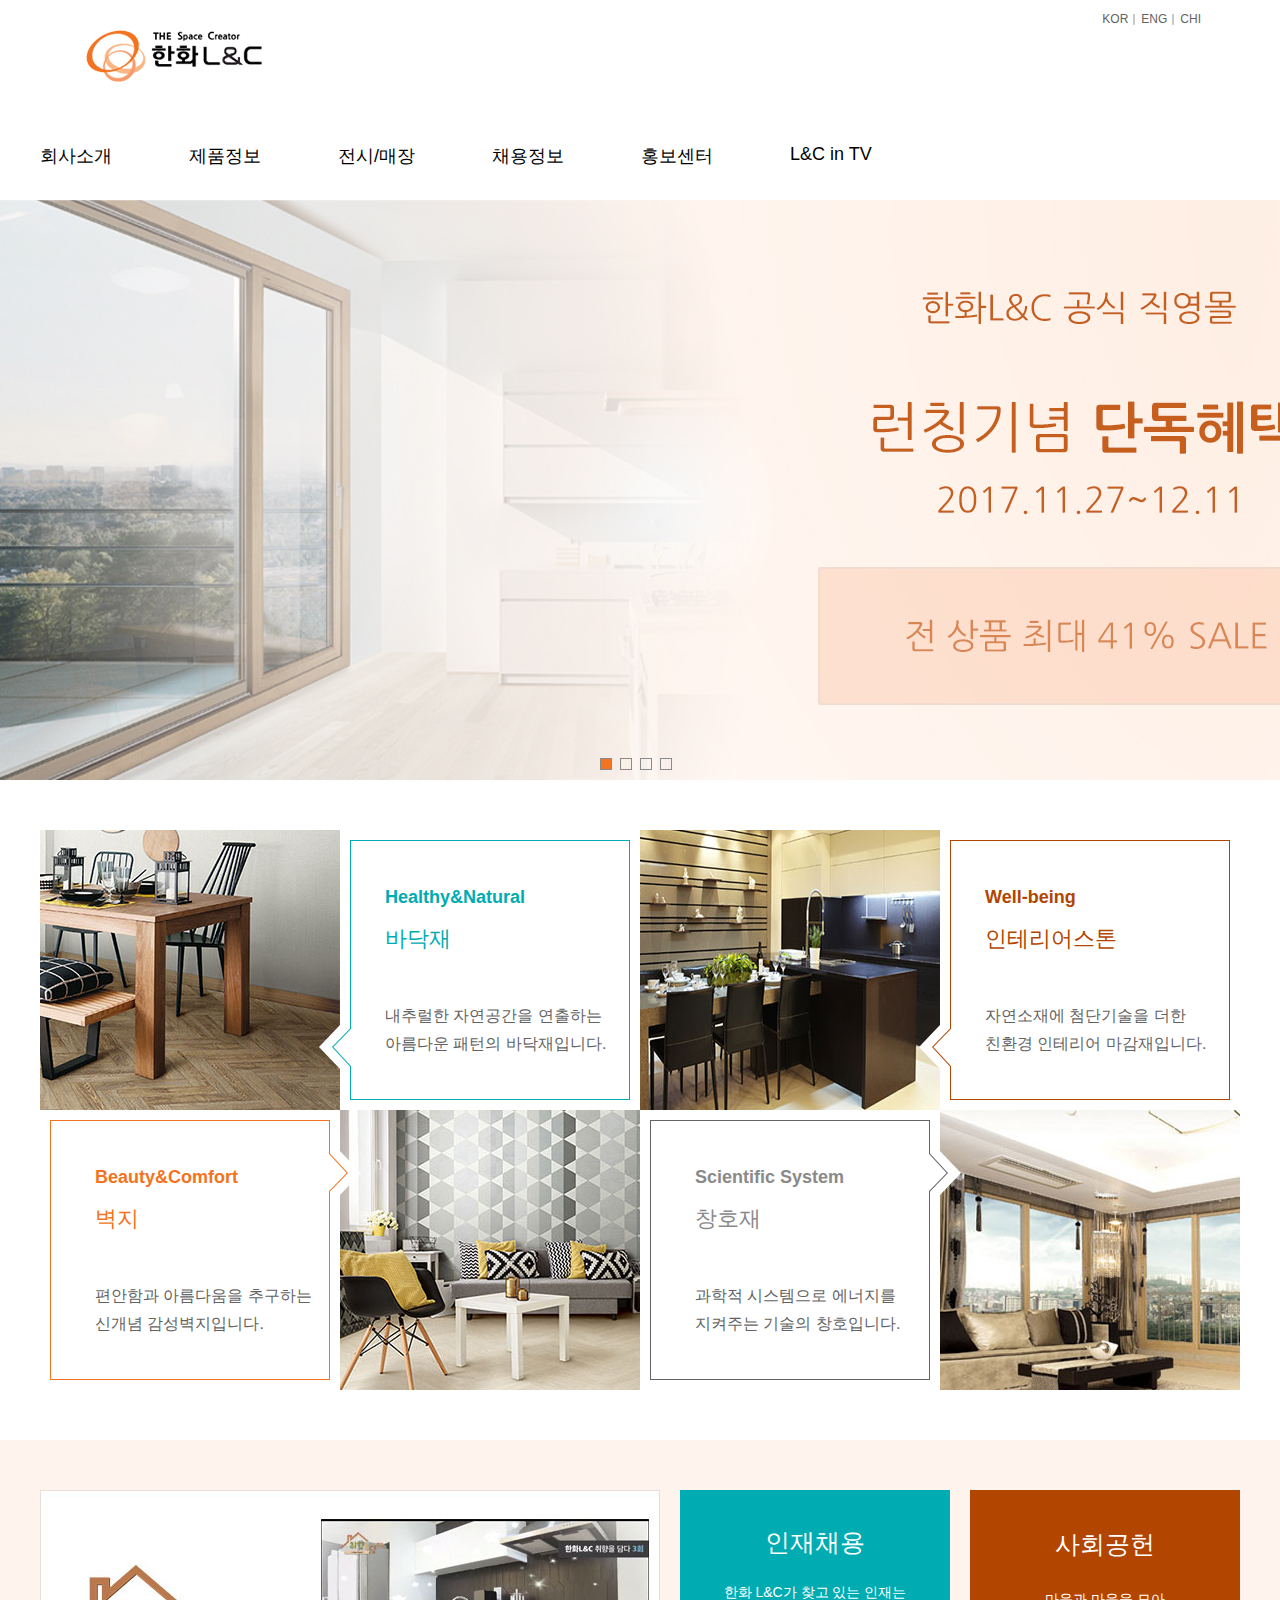
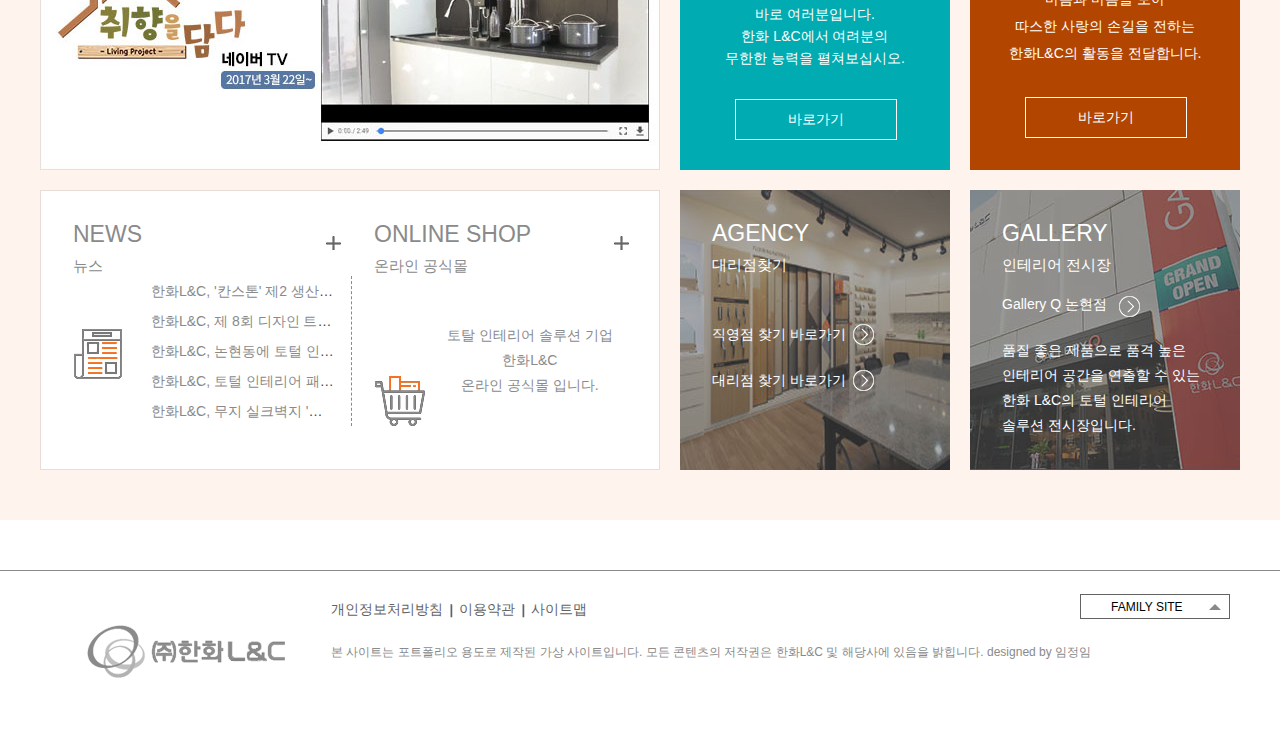
<file: index.html>
<!DOCTYPE html>
<html lang="en">

<head>
    <meta charset="UTF-8">
    <meta name="viewport" content="width=device-width">
    <title>한화L&amp;C</title>
    <script src="js/jquery-1.12.1.min.js"></script>
    <script src="js/html5shiv.min.js"></script>
    <script src="js/selectivizr-min.js"></script>
    <link rel="stylesheet" href="css/main.css">
    <link rel="stylesheet" href="css/common.css">
    <link rel="stylesheet" href="css/mobile.css">
</head>

<body>
    <!--skipnavigation-->
    <ul class="skip">
        <li><a href="#container">본문바로가기</a></li>
        <li><a href="#gnb">메뉴바로가기</a></li>
    </ul>

    <!--header-->
    <header class="center clearfix">
        <h1 class="logo"><a href="index.html"><img src="images/main/logo.png" alt="mainlogo"></a></h1>

        <!--topmenu-->
        <ul class="topmenu">
            <li><a href="#" class="kor">KOR</a></li>
            <li><a href="#">ENG</a></li>
            <li><a href="#">CHI</a></li>
        </ul>

        <!--mainmenu-->
        <nav>
            <h2 class="blind">메인메뉴</h2>
            <ul id="gnb">
                <li>
                    <a href="#">회사소개</a>
                    <ul class="sub">
                        <li>
                            <a href="sub/introduce.html">한화L&amp;C소개</a>
                        </li>
                        <li><a href="#">네트워크</a></li>
                        <li><a href="#">연혁</a></li>
                        <li><a href="#">윤리경영</a></li>
                        <li><a href="#">환경/안전경영</a></li>
                        <li><a href="#">동반성장</a></li>
                    </ul>
                </li>
                <li>
                    <a href="#">제품정보</a>
                    <ul class="sub">
                        <li><a href="#">바닥재</a></li>
                        <li><a href="#">벽지</a></li>
                        <li><a href="#">창호재</a></li>
                        <li><a href="#">데코마감재/필름</a></li>
                        <li><a href="#">인테리어스톤</a></li>
                        <li><a href="#">가구</a></li>
                    </ul>
                </li>
                <li>
                    <a href="#">전시/매장</a>
                    <ul class="sub">
                        <li><a href="#">인테리어 전시장</a></li>
                        <li><a href="#">직영점찾기</a></li>
                        <li><a href="#">대리점찾기</a></li>
                        <li><a href="#">온라인 공식몰</a></li>
                        <li><a href="#">고객의소리</a></li>
                        <li><a href="#">FAQ</a></li>
                    </ul>
                </li>
                <li>
                    <a href="#">채용정보</a>
                    <ul class="sub">
                        <li><a href="#">인사제도</a></li>
                        <li><a href="#">JOB in L&amp;C</a></li>
                        <li><a href="#">인재채용</a></li>
                    </ul>
                </li>
                <li>
                    <a href="#">홍보센터</a>
                    <ul class="sub">
                        <li><a href="#">한화L&amp;C뉴스</a></li>
                        <li><a href="#">인쇄광고</a></li>
                        <li><a href="#">사회공헌</a></li>
                        <li><a href="#">제품협찬</a></li>
                        <li><a href="#">소비자패널</a></li>
                    </ul>
                </li>
                <li class="g6">
                    <a href="#">L&amp;C in TV</a>
                    <ul class="sub s6">
                        <li><a href="#">취향을 담다</a></li>
                        <li><a href="#">내집이 나타났다</a></li>
                        <li><a href="#">LET美HOME</a></li>
                    </ul>
                </li>
            </ul>
            <div class="subBg"></div>
        </nav>
        <ul id="mGnb">
                <li class="color">
                    <a href="#">회사소개</a>
                    <ul class="sub">
                        <li>
                            <a href="sub/introduce.html">한화L&amp;C소개</a>
                        </li>
                        <li><a href="#">네트워크</a></li>
                        <li><a href="#">연혁</a></li>
                        <li><a href="#">윤리경영</a></li>
                        <li><a href="#">환경/안전경영</a></li>
                        <li><a href="#">동반성장</a></li>
                    </ul>
                </li>
                <li>
                    <a href="#">제품정보</a>
                    <ul class="sub">
                        <li><a href="#">바닥재</a></li>
                        <li><a href="#">벽지</a></li>
                        <li><a href="#">창호재</a></li>
                        <li><a href="#">데코마감재/필름</a></li>
                        <li><a href="#">인테리어스톤</a></li>
                        <li><a href="#">가구</a></li>
                    </ul>
                </li>
                <li class="color">
                    <a href="#">전시/매장</a>
                    <ul class="sub">
                        <li><a href="#">인테리어 전시장</a></li>
                        <li><a href="#">직영점찾기</a></li>
                        <li><a href="#">대리점찾기</a></li>
                        <li><a href="#">온라인 공식몰</a></li>
                        <li><a href="#">고객의소리</a></li>
                        <li><a href="#">FAQ</a></li>
                    </ul>
                </li>
                <li>
                    <a href="#">채용정보</a>
                    <ul class="sub">
                        <li><a href="#">인사제도</a></li>
                        <li><a href="#">JOB in L&amp;C</a></li>
                        <li><a href="#">인재채용</a></li>
                    </ul>
                </li>
                <li class="color">
                    <a href="#">홍보센터</a>
                    <ul class="sub">
                        <li><a href="#">한화L&amp;C뉴스</a></li>
                        <li><a href="#">인쇄광고</a></li>
                        <li><a href="#">사회공헌</a></li>
                        <li><a href="#">제품협찬</a></li>
                        <li><a href="#">소비자패널</a></li>
                    </ul>
                </li>
                <li class="g6">
                    <a href="#">L&amp;C in TV</a>
                    <ul class="sub s6">
                        <li><a href="#">취향을 담다</a></li>
                        <li><a href="#">내집이 나타났다</a></li>
                        <li><a href="#">LET美HOME</a></li>
                    </ul>
                </li>
            </ul>
        <p class="mIcon"><a href="#"><img src="images/mobile/iconmonstr-menu-1-32.png" alt="hamburger"></a></p>
    </header>

    <!--visual-->
    <div id="visual">

        <!--banner button-->
        <input type="radio" id="ban1" name="banner" checked>
        <input type="radio" id="ban2" name="banner">
        <input type="radio" id="ban3" name="banner">
        <input type="radio" id="ban4" name="banner">

        <label for="ban1" class="btn rBtn1">1</label>
        <label for="ban2" class="btn rBtn2">2</label>
        <label for="ban3" class="btn rBtn3">3</label>
        <label for="ban4" class="btn rBtn4">4</label>

        <!--banner image-->
        <div class="ban banner1">
            <div>
                <p class="blind">온라인몰 할인</p>
            </div>
        </div>
        <div class="ban banner2">
            <div>
                <p>한화 L&amp;C가 만들어가는 <span>&#91;행복한공간&#93;</span> 입니다.</p>
            </div>
        </div>

        <div class="ban banner3">
            <div>
                <p>자연을 닮은 <span>&#91;친환경공간&#93;</span> 입니다.</p>
            </div>
        </div>
        <div class="ban banner4">
            <div>
                <p>삶의 여유를 느낄 수 있는 <span>&#91;하나된공간&#93;</span> 입니다.</p>
            </div>
        </div>
    </div>

    <!--container-->
    <article id="container" class="clearfix">
        <h2 class="blind">메인메뉴</h2>

        <!--container top-->
        <div class="conTop">
            <div class="center clearfix">
                <section class="topBox1 topBox">
                    <a href="#" class="clearfix">
                        <div class="linetop">
                            <h3>Healthy&amp;Natural</h3>
                            <span>바닥재</span>
                            <p>내추럴한 자연공간을 연출하는<br>아름다운 패턴의 바닥재입니다.</p>
                        </div>
                        <div class="img"><img src="images/main/con_01on.jpg" alt="바닥재"></div>
                        <span class="mobile">바닥재</span>
                    </a>
                </section>
                <section class="topBox2 topBox">
                    <a href="#" class="clearfix">
                        <div class="linetop">
                            <h3>Well&#45;being</h3>
                            <span>인테리어스톤</span>
                            <p>자연소재에 첨단기술을 더한<br>친환경 인테리어 마감재입니다.</p>
                        </div>
                        <div class="img"><img src="images/main/con_02on.jpg" alt="인테리어스톤"></div>
                        <span class="mobile">인테리어스톤</span>
                    </a>
                </section>
                <section class="topBox3 topBox">
                    <a href="#" class="clearfix">
                        <div class="linebot">
                            <h3>Beauty&amp;Comfort</h3>
                            <span>벽지</span>
                            <p>편안함과 아름다움을 추구하는<br>신개념 감성벽지입니다.</p>
                        </div>
                        <div class="img"><img src="images/main/con_03on.jpg" alt="벽지"></div>
                        <span class="mobile">벽지</span>
                    </a>
                </section>
                <section class="topBox4 topBox">
                    <a href="#" class="clearfix">
                        <div class="linebot">
                            <h3>Scientific System</h3>
                            <span>창호재</span>
                            <p>과학적 시스템으로 에너지를<br>지켜주는 기술의 창호입니다.</p>
                        </div>
                        <div class="img"><img src="images/main/con_04on.jpg" alt="창호재"></div>
                        <span class="mobile">창호재</span>
                    </a>
                </section>
            </div>
        </div>

        <!--contatiner bottom-->
        <div class="conBot">
            <div class="center clearfix">
                <section class="botBox1">
                    <h3 class="blind">동영상보기</h3>
                    <a href="#"><img src="images/main/con_05.jpg" alt="동영상사진"></a>
                </section>
                <section class="botBox2">
                    <h3>인재채용</h3>
                    <p>한화 L&amp;C가 찾고 있는 인재는<br>바로 여러분입니다.<br>한화 L&amp;C에서 여려분의<br>무한한 능력을 펼쳐보십시오.</p>
                    <a href="#">바로가기</a>
                </section>
                <section class="botBox3">
                    <h3>사회공헌</h3>
                    <p>마음과 마음을 모아<br>따스한 사랑의 손길을 전하는<br>한화L&amp;C의 활동을 전달합니다.</p>
                    <a href="#">바로가기</a>
                </section>
                <section class="botBox4 clearfix">
                    <div class="news">
                        <h3>NEWS</h3>
                        <span>뉴스</span>
                        <div></div>
                        <ul>
                            <li><a href="#">한화L&amp;C&#44; &#39;칸스톤&#39; 제2 생산라인 이달부터 생산 돌입</a></li>
                            <li><a href="#">한화L&amp;C&#44; 제 8회 디자인 트렌드세미나 &#39;인트렌드&#40;intrend&#41;&#39; 개최</a></li>
                            <li><a href="#">한화L&amp;C&#44; 논현동에 토털 인테리어 전시장 오픈</a></li>
                            <li><a href="#">한화L&amp;C&#44; 토털 인테리어 패키지 TV홈쇼핑 판매</a></li>
                            <li><a href="#">한화L&amp;C&#44; 무지 실크벽지 &#39;큐브&#40;Q&#39;ube&#41;&#39; 출시로 Q벽지 라인업 확대</a></li>
                        </ul>
                        <a href="#">
                            <p class="more">more</p>
                        </a>
                    </div>
                    <div class="onshop">
                        <h3>ONLINE SHOP</h3>
                        <span>온라인 공식몰</span>
                        <div></div>
                        <a href="#">
                            <p class="text">토탈 인테리어 솔루션 기업<br>한화L&amp;C<br>온라인 공식몰 입니다.</p>
                        </a>
                        <a href="#">
                            <p class="more">more</p>
                        </a>
                    </div>
                </section>
                <section class="botBox5">
                    <h3>AGENCY</h3>
                    <span>대리점찾기</span>
                    <ul>
                        <li><a href="#">직영점 찾기 바로가기</a></li>
                        <li><a href="#">대리점 찾기 바로가기</a></li>
                    </ul>
                    <a href="#" class="mMore">바로가기</a>
                </section>
                <section class="botBox6">
                    <h3>GALLERY</h3>
                    <span>인테리어 전시장</span>
                    <a href="#">
                        <p class="gallery1">Gallery Q 논현점</p>
                    </a>
                    <a href="#">
                        <p class="gallery2">품질 좋은 제품으로 품격 높은<br>인테리어 공간을 연출할 수 있는<br>한화 L&amp;C의 토털 인테리어<br>솔루션 전시장입니다.</p>
                        <p class="mMore">바로가기</p>
                    </a>
                </section>
            </div>
        </div>
    </article>

    <!--footer-->
    <footer>
        <div class="center clearfix">
            <h2 class="footLogo"><a href="#"><img src="images/main/foot_logo.png" alt="footlogo"></a></h2>

            <!--footmenu-->
            <div class="clearfix">
                <ul class="footmenu">
                    <li class="privacy"><a href="#">개인정보처리방침</a></li>
                    <li><a href="#">이용약관</a></li>
                    <li><a href="#">사이트맵</a></li>
                </ul>
                <small>본 사이트는 포트폴리오 용도로 제작된 가상 사이트입니다. 모든 콘텐츠의 저작권은 한화L&amp;C 및 해당사에 있음을 밝힙니다. designed by 임정임 </small>
            </div>

            <!--family site-->
            <form name="select">
                <h3 class="blind">FAMILY SITE</h3>
                <label for="site"></label>
                <select id="site">
            <option value="FAMILY SITE">FAMILY SITE</option>
            <option value="선">&#45;&#45;&#45;&#45;&#45;&#45;&#45;</option>
            <option value="한화">&#40;주&#41;한화</option>
            <option value="한화테크윈">한화테크윈</option>
            <option value="한화건설">한화건설</option>
            <option value="한화케미칼">한화케미칼</option>
            <option value="한화에너지">한화에너지</option>
            <option value="한화생명">한화생명</option>
            <option value="한화갤러리아">한화갤러리아</option>
            <option value="한화63시티">한화63시티</option>
            <option value="한화역사">한화역사</option>
            <option value="한화이글스">한화이글스</option>
            </select>
            </form>
        </div>
    </footer>
</body>

</html>
</file>
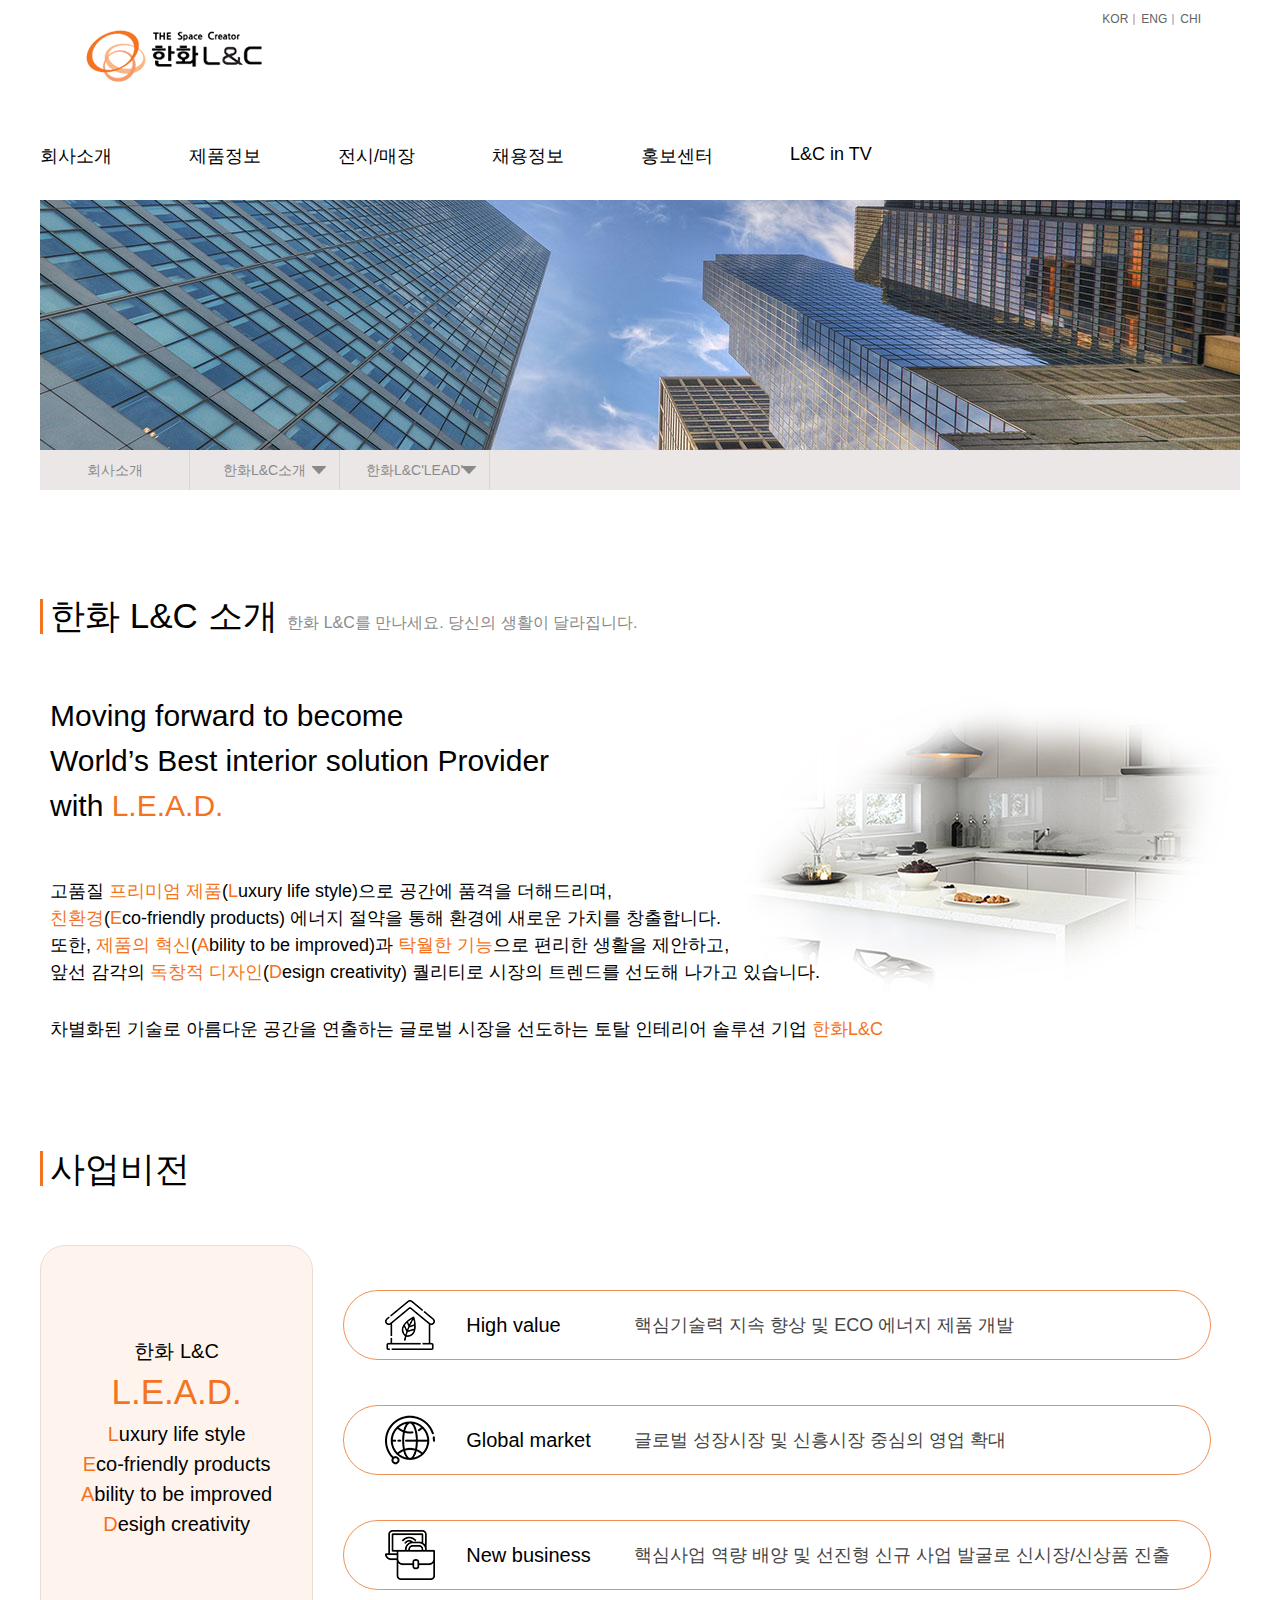
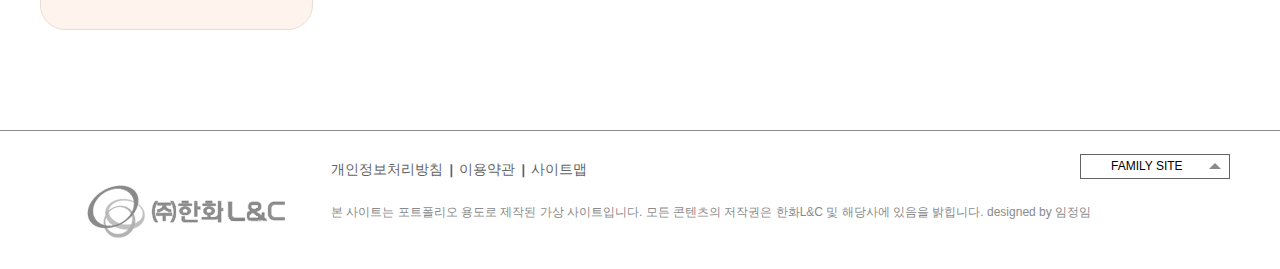
<file: sub/introduce.html>
<!DOCTYPE html>
<html lang="en">

<head>
    <meta charset="UTF-8">
    <meta name="viewport" content="width=device-width">
    <title>회사소개:한화L&amp;c</title>
    <script src="../js/jquery-1.12.1.min.js"></script>
    <script src="../js/html5shiv.min.js"></script>
    <script src="../js/selectivizr-min.js"></script>
    <link rel="stylesheet" href="../css/sub.css">
</head>

<body>
    <!--skip-->
    <ul class="skip">
        <li><a href="#subcon">본문바로가기</a></li>
        <li><a href="#subgnb">메뉴바로가기</a></li>
    </ul>
    <!--skip end-->

    <!--header-->
    <header class="center clearfix">
        <h1 class="logo"><a href="../index.html"><img src="../images/main/logo.png" alt="mainlogo"></a></h1>

        <!--topmenu-->
        <ul class="topmenu">
            <li><a href="#" class="kor">KOR</a></li>
            <li><a href="#">ENG</a></li>
            <li><a href="#">CHI</a></li>
        </ul>

        <!--mainmenu-->
        <nav>
            <h2 class="blind">메인메뉴</h2>
            <ul id="gnb">
                <li>
                    <a href="#">회사소개</a>
                    <ul class="sub">
                        <li>
                            <a href="../sub/introduce.html">한화L&amp;C소개</a></li>
                        <li><a href="#">네트워크</a></li>
                        <li><a href="#">연혁</a></li>
                        <li><a href="#">윤리경영</a></li>
                        <li><a href="#">환경/안전경영</a></li>
                        <li><a href="#">동반성장</a></li>
                    </ul>
                </li>
                <li>
                    <a href="#">제품정보</a>
                    <ul class="sub">
                        <li><a href="#">바닥재</a></li>
                        <li><a href="#">벽지</a></li>
                        <li><a href="#">창호재</a></li>
                        <li><a href="#">데코마감재/필름</a></li>
                        <li><a href="#">인테리어스톤</a></li>
                        <li><a href="#">가구</a></li>
                    </ul>
                </li>
                <li>
                    <a href="#">전시/매장</a>
                    <ul class="sub">
                        <li><a href="#">인테리어 전시장</a></li>
                        <li><a href="#">직영점찾기</a></li>
                        <li><a href="#">대리점찾기</a></li>
                        <li><a href="#">온라인 공식몰</a></li>
                        <li><a href="#">고객의소리</a></li>
                        <li><a href="#">FAQ</a></li>
                    </ul>
                </li>
                <li>
                    <a href="#">채용정보</a>
                    <ul class="sub">
                        <li><a href="#">인사제도</a></li>
                        <li><a href="#">JOB in L&amp;C</a></li>
                        <li><a href="#">인재채용</a></li>
                    </ul>
                </li>
                <li>
                    <a href="#">홍보센터</a>
                    <ul class="sub">
                        <li><a href="#">한화L&amp;C뉴스</a></li>
                        <li><a href="#">인쇄광고</a></li>
                        <li><a href="#">사회공헌</a></li>
                        <li><a href="#">제품협찬</a></li>
                        <li><a href="#">소비자패널</a></li>
                    </ul>
                </li>
                <li class="g6">
                    <a href="#">L&amp;C in TV</a>
                    <ul class="sub s6">
                        <li><a href="#">취향을 담다</a></li>
                        <li><a href="#">내집이 나타났다</a></li>
                        <li><a href="#">LET美HOME</a></li>
                    </ul>
                </li>
            </ul>
            <div class="subBg"></div>
        </nav>
        <ul id="mGnb">
            <li class="color">
                <a href="#">회사소개</a>
                <ul class="sub">
                    <li>
                        <a href="sub/introduce.html">한화L&amp;C소개</a>
                    </li>
                    <li><a href="#">네트워크</a></li>
                    <li><a href="#">연혁</a></li>
                    <li><a href="#">윤리경영</a></li>
                    <li><a href="#">환경/안전경영</a></li>
                    <li><a href="#">동반성장</a></li>
                </ul>
            </li>
            <li>
                <a href="#">제품정보</a>
                <ul class="sub">
                    <li><a href="#">바닥재</a></li>
                    <li><a href="#">벽지</a></li>
                    <li><a href="#">창호재</a></li>
                    <li><a href="#">데코마감재/필름</a></li>
                    <li><a href="#">인테리어스톤</a></li>
                    <li><a href="#">가구</a></li>
                </ul>
            </li>
            <li class="color">
                <a href="#">전시/매장</a>
                <ul class="sub">
                    <li><a href="#">인테리어 전시장</a></li>
                    <li><a href="#">직영점찾기</a></li>
                    <li><a href="#">대리점찾기</a></li>
                    <li><a href="#">온라인 공식몰</a></li>
                    <li><a href="#">고객의소리</a></li>
                    <li><a href="#">FAQ</a></li>
                </ul>
            </li>
            <li>
                <a href="#">채용정보</a>
                <ul class="sub">
                    <li><a href="#">인사제도</a></li>
                    <li><a href="#">JOB in L&amp;C</a></li>
                    <li><a href="#">인재채용</a></li>
                </ul>
            </li>
            <li class="color">
                <a href="#">홍보센터</a>
                <ul class="sub">
                    <li><a href="#">한화L&amp;C뉴스</a></li>
                    <li><a href="#">인쇄광고</a></li>
                    <li><a href="#">사회공헌</a></li>
                    <li><a href="#">제품협찬</a></li>
                    <li><a href="#">소비자패널</a></li>
                </ul>
            </li>
            <li class="g6">
                <a href="#">L&amp;C in TV</a>
                <ul class="sub s6">
                    <li><a href="#">취향을 담다</a></li>
                    <li><a href="#">내집이 나타났다</a></li>
                    <li><a href="#">LET美HOME</a></li>
                </ul>
            </li>
        </ul>
        <p class="mIcon"><a href="#"><img src="../images/mobile/iconmonstr-menu-1-32.png" alt="hamburger"></a></p>
    </header>
    <!--header end-->

    <!--sub visual-->
    <div class="center subvisual"><img src="../images/sub/bg_sub.jpg" alt="subbanner"></div>
    <!--sub visual end-->

    <!--sub nav-->
    <div class="subnav center">
        <ul id="subgnb" class="clearfix">
            <li class="none"><a href="#">회사소개</a></li>
            <li><a href="#">한화L&amp;C소개</a>
                <div>
                    <ul class="subS">
                        <li class="depth2"><a href="#">한화L&amp;C소개</a></li>
                        <li class="depth2"><a href="#">네트워크</a></li>
                        <li class="depth2"><a href="#">연혁</a></li>
                        <li class="depth2"><a href="#">윤리경영</a></li>
                        <li class="depth2"><a href="#">환경/안전경영</a></li>
                        <li><a href="#">동반성장</a></li>
                    </ul>
                </div>
            </li>
            <li class="noline"><a href="#">한화L&amp;C&#39;LEAD&#39;</a>
                <div>
                    <ul class="subS">
                        <li class="depth2"><a href="#">한화L&amp;C&#39;LEAD&#39;</a></li>
                        <li><a href="#">결산공고</a></li>
                    </ul>
                </div>
            </li>
        </ul>
    </div>
    <!--sub nav end-->

    <!--sub container-->
    <section id="subcon" class="center">
        <h2 class="blind">회사소개</h2>
        <!--subcon top-->
        <div class="subconTop">
            <p class="title">한화 L&amp;C 소개 <span>한화 L&amp;C를 만나세요. 당신의 생활이 달라집니다.</span></p>
            <p class="eng">Moving forward to become<br> World’s Best interior solution Provider<br> with <span>L.E.A.D.</span></p>
            <p class="lead">고품질 <span>프리미엄 제품</span>(<span>L</span>uxury life style)으로 공간에 품격을 더해드리며,<br>
                <span>친환경</span>(<span>E</span>co-friendly products) 에너지 절약을 통해 환경에 새로운 가치를 창출합니다.<br> 또한, <span>제품의 혁신</span>(<span>A</span>bility to be improved)과 <span>탁월한 기능</span>으로 편리한 생활을 제안하고,<br> 앞선 감각의 <span>독창적 디자인</span>(<span>D</span>esign creativity) 퀄리티로 시장의 트렌드를 선도해 나가고 있습니다.</p>
            <p class="last">차별화된 기술로 아름다운 공간을 연출하는 글로벌 시장을 선도하는 토탈 인테리어 솔루션 기업 <span>한화L&amp;C</span></p>
        </div>
        <!--subcon top end-->

        <!--subcon bottom-->
        <div class="subconBot clearfix">
            <p class="title">사업비전</p>
            <div class="box box1">
                <p>한화 L&amp;C<br>
                    <span class="lead">L.E.A.D.</span><br>
                    <span>L</span>uxury life style<br>
                    <span>E</span>co-friendly products<br>
                    <span>A</span>bility to be improved<br>
                    <span>D</span>esigh creativity</p>
            </div>
            <div class="box box2">
                <div class="circle c1 clearfix">
                    <p>High value</p>
                    <span>핵심기술력 지속 향상 및 ECO 에너지 제품 개발</span>
                </div>
                <div class="circle c2 clearfix">
                    <p>Global market</p>
                    <span>글로벌 성장시장 및 신흥시장 중심의 영업 확대</span>
                </div>
                <div class="circle c3 clearfix">
                    <p>New business</p>
                    <span>핵심사업 역량 배양 및 선진형 신규 사업 발굴로 신시장/신상품 진출</span>
                </div>
            </div>
        </div>
        <!--subcon bottom end-->
    </section>
    <!--subcontainer end-->

    <!--footer-->
    <footer class="clearfix">
        <div class="center">
            <h2 class="footLogo"><a href="#"><img src="../images/main/foot_logo.png" alt="footlogo"></a></h2>

            <!--footmenu-->
            <div>
                <ul class="footmenu">
                    <li class="privacy"><a href="#">개인정보처리방침</a></li>
                    <li><a href="#">이용약관</a></li>
                    <li><a href="#">사이트맵</a></li>
                </ul>
                <small>본 사이트는 포트폴리오 용도로 제작된 가상 사이트입니다. 모든 콘텐츠의 저작권은 한화L&amp;C 및 해당사에 있음을 밝힙니다. designed by 임정임 </small>
            </div>

            <!--family site-->
            <form name="select">
                <h3 class="blind">FAMILY SITE</h3>
                <label for="site"></label>
                <select id="site">
            <option value="FAMILY SITE">FAMILY SITE</option>
            <option value="한화">&#40;주&#41;한화</option>
            <option value="한화테크윈">한화테크윈</option>
            <option value="한화건설">한화건설</option>
            <option value="한화케미칼">한화케미칼</option>
            <option value="한화에너지">한화에너지</option>
            <option value="한화생명">한화생명</option>
            <option value="한화갤러리아">한화갤러리아</option>
            <option value="한화63시티">한화63시티</option>
            <option value="한화역사">한화역사</option>
            <option value="한화이글스">한화이글스</option>
            </select>
            </form>
        </div>
    </footer>
    <!--footer end-->
</body>

</html>
</file>
<file: css/main.css>
@charset "UTF-8";

/*VISUAL*/

#visual{position: relative; height: 580px;}

/*background-size를 cover로 할 경우 옆에 잘림을 방지할 수 있다.*/

#visual>.ban{position: absolute; width: 100%; height: 580px; background: no-repeat center top; background-size: cover; opacity: 0; transition: 1s;}

#visual>.banner1{opacity: 1; background-image: url(../images/main/bg_main01.jpg);}

#visual>.banner2{background-image: url(../images/main/bg_main02.jpg);}

#visual>.banner3{background-image: url(../images/main/bg_main03.jpg);}

#visual>.banner4{background-image: url(../images/main/bg_main04.jpg);}

#visual>.ban span{color: #f37321; font-size:32px;}

#visual>.ban p{color:white; font-size:25px; font-weight: 500; text-shadow: 2px 2px rgba(0,0,0,0.4);}

#visual>.banner2 p{margin-top: 302px; margin-left: 483px;}

#visual>.banner3 p{margin-top: 302px; margin-left: 483px;}

#visual>.banner4 p{margin-top: 302px; margin-left: 483px;}

#visual input{position: absolute; z-index: 1000; display: none;}

#visual label{position: absolute; z-index: 1000; text-indent: -9999px;}

#visual .btn{bottom: 10px; left: 50%; width: 10px; height: 10px; border: 1px solid #8a8a8a;}

#visual .rBtn1{margin-left: -40px;}

#visual .rBtn2{margin-left: -20px;}

#visual .rBtn4{margin-left: 20px;}

#ban1:checked ~ .rBtn1,
#ban2:checked ~ .rBtn2,
#ban3:checked ~ .rBtn3,
#ban4:checked ~ .rBtn4{background: #f37321;}

#ban1:checked ~ .banner1,
#ban2:checked ~ .banner2,
#ban3:checked ~ .banner3,
#ban4:checked ~ .banner4{opacity: 1;}

/* VISUAL END */

/*----------------------------------------------------------------------------*/

/* CONTAINER TOP */

.conTop>.center{margin: 50px auto;}

.conTop .topBox{position: relative; width: 600px; float: left;}

.topBox>a{display: block;}

.topBox>a>.mobile{display:none;}

.topBox1>a>div,
.topBox2>a>div{position: relative; float:left;}

.topBox3>a>div,
.topBox4>a>div{position: relative; float: right;}

/*linetop은 right 0, linebot는 left 0*/

.conTop .linetop{position: absolute; top: 0; right: 0; width: 310px; height: 280px; z-index: 1000;}

.conTop .linebot{position: absolute; top: 0; left: 0; width: 310px; height: 280px; z-index: 1000;}

.topBox>a>.img>img{opacity:0; transition:1s;}

.topBox1 .linetop{background-image: url(../images/main/con_line01.png);}

.topBox2 .linetop{background-image: url(../images/main/con_line02.png);}

.topBox3 .linebot{background-image: url(../images/main/con_line03.png);}

.topBox4 .linebot{background-image: url(../images/main/con_line04.png);}

.topBox1>a>.img{background-image: url(../images/main/con_01.jpg);}

.topBox1>a:hover>.img>img{opacity:1;}

.topBox2>a>.img{background-image: url(../images/main/con_02.jpg);}

.topBox2>a:hover>.img>img{opacity:1;}

.topBox3>a>.img{background-image: url(../images/main/con_03.jpg);}

.topBox3>a:hover>.img>img{opacity:1;}

.topBox4>a>.img{background-image: url(../images/main/con_04.jpg);}

.topBox4>a:hover>.img>img{opacity:1;}

.conTop .topBox1:after,
.conTop .topBox2:after{content: ""; position: absolute; bottom: 41px; right: 300px; border-style: solid; border-width: 22px 21px 22px 0; border-color: transparent; border-right-color: #fff;}

.conTop .topBox3:after,
.conTop .topBox4:after{content: ""; position: absolute; top: 41px; left: 300px; border-style: solid; border-width: 22px 0 22px 21px; border-color: transparent; border-left-color: #fff;}

/*글자*/

.conTop h3{font-size: 18px; padding: 57px 0 16px 55px;}

.conTop span{font-size: 22px; font-weight: 500; padding-left: 55px;}

.conTop p{padding-top: 48px; padding-left: 55px; font-size: 16px; color: #636363; line-height: 28px;}

.topBox1 h3, .topBox1 span{color: #00acb2;}

.topBox2 h3, .topBox2 span{color: #b24600;}

.topBox3 h3, .topBox3 span{color: #f37321;}

.topBox4 h3, .topBox4 span{color: #8a8a8a;}

/* CONTAINER TOP END */

/*----------------------------------------------------------------------------*/

/* CONTAINER BOTTOM */

.conBot{background: #fef4ed;}

.conBot>.center{padding-top: 50px; padding-bottom: 50px; margin-bottom: 50px;}

.conBot section{float: left;}

.conBot .botBox2 h3,
.conBot .botBox3 h3{font-size: 25px; color: white; font-weight: 500;
    padding-top: 41px; padding-bottom: 28px;}

.conBot .botBox2 a,
.conBot .botBox3 a{display: block; text-align: center; color: white;
    border: 1px solid white; width: 160px; height: 39px; line-height: 39px;
    margin-top: 30px; margin-left: 55px; transition:0.2s;}

.conBot .botBox2 a:hover{color: #01797d; border: 1px solid #01797d;}

.conBot .botBox3 a:hover{color: #6c2b00; border: 1px solid #6c2b00;}

.conBot .botBox2,
.conBot .botBox3{width: 270px; height: 280px; text-align: center; color: white;}

.conBot .botBox2{background: #00acb2; margin-left: 20px; margin-right: 20px;
    line-height: 22px;}

.conBot .botBox3{background: #b24600; margin-right: 0; line-height: 27px;}

.botBox4 div{float: left;}

.botBox4{position: relative; width: 618px; height: 278px; background: white;
    border: 1px solid #e8ded7; margin-top: 20px;}

.botBox4 .news h3{font-size: 23px; color: #8a8a8a; font-weight: 500;
    padding-top: 30px; padding-left: 32px; padding-bottom: 9px;}

.botBox4 .news span{display: block; font-size: 15px; color: #8a8a8a;
    font-weight: 500; padding-left: 32px;}

.botBox4 .news div{width: 51px; height: 51px; margin-top: 52px; margin-left: 32px; background-image: url(../images/main/ico_news.png);}

.botBox4 ul{width:200px; margin-left: 110px; border-right: 1px dashed #8a8a8a;}

.botBox4 li{height: 23px; overflow: hidden; white-space: nowrap; text-overflow: ellipsis; padding-top: 7px; margin-right: 15px;}

.botBox4 li a{font-size: 14px; color: #8a8a8a; transition:0.2s;}

.botBox4 li a:hover{color: #fca060; text-decoration: underline;}

.botBox4 .onshop h3{font-size: 23px; color: #8a8a8a; font-weight: 500;
    padding-top: 30px; padding-left: 22px; padding-bottom: 9px;}

.botBox4 .onshop span{display: block; font-size: 15px; color: #8a8a8a;
    font-weight: 500; padding-left: 22px;}

.botBox4 .onshop div{width: 51px; height: 51px; margin-top: 52px;
    margin-left: 22px; background-image: url(../images/main/ico_cart.png);}

.botBox4>.onshop .text{margin-left: 95px; margin-top: 47px; font-size: 14px; color: #8a8a8a; text-align: center; line-height: 25px; transition:0.2s;}

.botBox4>.onshop .text:hover{color: #fca060; text-decoration: underline;}

.botBox4 .more{position: absolute; top: 44px; width: 15px; height: 15px;
    text-indent: -9999px; background-image: url(../images/main/ico_more.png);}

.botBox4 .news .more{left: 285px;}

.botBox4 .onshop .more{right: 30px;}

.botBox4 .more:hover{background-image: url(../images/main/ico_more.png);
    background-position: -24px 0;}

.botBox5 .mMore, .botBox6 .mMore{display:none;}

.conBot .botBox5,
.conBot .botBox6{width: 270px; height: 280px; margin-top: 20px;}

.botBox5 h3,
.botBox6 h3{font-size: 23px; color: white; font-weight: 500; padding-top: 30px; padding-left: 32px; padding-bottom: 9px;}

.botBox5 span,
.botBox6 span{display: block; font-size: 15px; color: white; font-weight: 500; padding-left: 32px;}

.botBox5{background-image: url(../images/main/con_agency.jpg); margin-left: 20px; margin-right: 20px;}

.botBox5 ul{padding-top: 48px; padding-left: 32px;}

.botBox5 li{padding-top: 3px; padding-bottom: 25px;
    background: url(../images/main/ico_next_agency.png) no-repeat 65% 0;}

.botBox5 li>a{color: white; padding-right: 25px;}

.botBox5 li>a:hover{text-decoration:underline;}

.botBox6{background-image: url(../images/main/con_gallery.jpg); margin-right: 0;}

.botBox6 .gallery1{color: white; padding-left: 32px; padding-top: 21px;
    padding-bottom: 4px; background: url(../images/main/ico_next_gallery.png) no-repeat 60% 100%;}

.botBox6 .gallery2{color: white; padding-left: 32px; padding-top: 20px;
    line-height: 25px;}

.botBox6 p:hover{text-decoration:underline;}

/* CONTAINER BOTTOM END */

/*----------------------------------------------------------------------------*/
</file>
<file: css/mobile.css>
/* 태블릿 */

@media all and (min-width:768px) and (max-width:1024px) {

/* header */

header, .center{width:100%;}

header>.topmenu{right:5%;}

/* nav */

nav{display:none;}

.mIcon{display:block; position:absolute; top:40%; right:5%;}
    
#mGnb{display:block; position:fixed; top:0; right:0; z-index:10000; background-color:rgba(78,78,78,0.9); width:50%; height:100vh;}

#mGnb>li>a{display:block; color:white; font-size:20px; text-transform:uppercase; line-height:70px; font-weight:500; text-indent:40px;}

#mGnb .sub{position:static; display:none; background-color:rgba(255,255,255,0.2);}

#mGnb .sub>li{padding-left:40px; border-bottom:1px solid #dadada;}

#mGnb .sub>li>a{color:#dadada; font-size:18px; line-height: 60px;}

#mGnb>li:hover .sub{display:block; height:100%;}

/* visual */

#visual, #visual>.ban{height:40vw;}

#visual>.ban>div>p, #visual>.ban>div span{margin:20% 0; font-size:3vw; text-align: center; text-shadow: 1px 1px rgba(0,0,0,0.4);}

/* container top */

.conTop>.center{margin:2.5% auto; display:flex; flex-wrap: wrap;}

.conTop .topBox{margin:2.5% auto; float:none;}

.topBox1, .topBox2{justify-content: flex-start;}

.topBox3, .topBox4{justify-content: flex-end;}

.topBox1{order:1;} .topBox2{order:3;} .topBox3{order:2;} .topBox4{order:4;}

/* container bottom */

.conBot>.center{padding:5% 0; margin:0; display:flex; flex-wrap:wrap;}

.conBot .botBox{margin:2.5% auto; float:none; justify-content:center;}
    
.botBox>div{margin:0; padding:0;}
    
.conBot .botBox4>div{margin-top:0;}
    
.botBox>.recruit, .botBox>.agency{margin-left:0; margin-right:40px;}
    
.botBox>.contribution, .botBox>.gallery{margin-left:40px;}

/* footer */

footer>.center{padding:2% 0 7%;}

.footLogo{margin:0% 0% 0% 4%;}

.footmenu{padding-left:3%; padding-top:1.5%;}

small{position:absolute; left:2%; padding-top:3%; line-height: 1.5;}

form{top:20%;} }

/* 모바일 */

@media all and (max-width:767px) {

/* 100% 만들기 */
header, .center{width:100%;}

/* display none 시키기 */

.topmenu, nav{display:none;}

/* header */

header>.logo{margin:2%;}

header>.logo img, .footLogo img{width:80%;}

/* nav */
.mIcon{display:block; position:absolute; top:20%; right:3%;}

#mGnb{display:block; position:fixed; top:0; right:0; z-index:10000; background-color:rgba(78,78,78,0.9); width:50%; height:100vh;}

#mGnb>li>a{display:block; color:white; font-size:18px; text-transform:uppercase; line-height:70px; font-weight:500; text-indent:40px;}

#mGnb .sub{position:static; display:none; background-color:rgba(255,255,255,0.2);}

#mGnb .sub>li{padding-left:40px; border-bottom:1px solid #dadada;}

#mGnb .sub>li>a{color:#dadada; font-size:16px; line-height:50px;}

#mGnb>li:hover .sub{display:block; height:100%;}

/* banner */
#visual, #visual>.ban{height:40vw;}

#visual>.ban>div>p,
#visual>.ban>div span{margin:20% 0; font-size:3vw; text-align: center; text-shadow: 1px 1px rgba(0,0,0,0.4);}

#visual .btn{bottom:0;}

/* container */

/* container top */

.conTop>.center{margin:5% auto;}

.conTop .topBox{width:50%;}

.topBox>a>.img{width:100%; background-image:none; background-repeat:no-repeat; background-position:center; background-size:cover; background-color:rgb(78,78,78);}

.topBox>a>.img>img{width:100%; height:auto; opacity:0.5;}

.conTop .topBox .linetop,.conTop .topBox .linebot,
.conTop .topBox:after{display:none;}

.topBox>a>.mobile{position:absolute; display:block; color:#fff; font-size:5vw; top:3.5vw; left:3.5vw; border:2px solid #dadada; width:80%; text-align: center; padding:15.5vw 1vw 15.5vw;}

/* container bottom */
.conBot{margin:5% auto; padding:0; background-color:#fff;}

.conBot>.center{margin:0;padding:0;}
    
.conBot .botBox{width:100%;}

.botBox1 img{width:100%;}

.conBot .botBox2>div{width:50%; height:20vw; margin:5% auto;}

.conBot .botBox2>div>p{display:none;}

.conBot .botBox2>div>h3{font-size:4vw; padding:0; line-height:2.1em;}

.conBot .botBox2>div>a{margin:0 auto; width:80%; height:10vw; line-height: 10vw; font-size:4vw;}

.conBot .botBox3{margin:0 0 2.5%; width:98%; height:100%;}

.botBox3>.news ul{width:60%; padding-left:25%; margin:auto; border-right:none;}

.botBox3>.news{width:100%; padding-bottom:10%; border-bottom:1px dashed #ccc;}

.botBox3>.onshop{position:relative; width:100%; padding-bottom:10%;}

.botBox3>.news .more{left: 90%;}

.botBox3>.onshop .more{top: 44px; left: 90%;}

.conBot .botBox4>div{margin:2.5% 0 0; width:50%; height:50%; background-repeat:no-repeat; background-size:100%; background-position:80% 50%;}

.agency ul{display:none;}

.gallery .gallery1, .gallery .gallery2{display:none;}

.botBox4>div h3, .botBox4>div span{text-align:center; font-size:4vw; padding:0; line-height:2em;}
    
.botBox4>div .mMore{display: block; text-align: center; color: white; border: 1px solid white; margin:5% auto 5%; transition:0.2s; width:80%; height:10vw; line-height: 10vw; font-size:4vw;}

.botBox4>div .mMore:hover{text-decoration: none;}

/* footer */

.footLogo{float:none; display:flex; flex-wrap: wrap; margin:3% 2%;}

.footText{display:flex; flex-wrap: wrap;}

.footmenu{padding-bottom:2%;}

small{line-height: 1.5;}

form{top:2%; left:2%;} }
</file>
<file: css/sub.css>
@charset "UTF-8";
@import url(common.css);
/*-----------------------------------------------------------------------------*/

/* SUB SITE */

.subnav{background-color:#ece7e7;}

#subgnb>li{position:relative; float:left; width:150px; text-align:center;
    background:url(../images/sub/ico_subarrow.png) no-repeat 90% 50%;}

#subgnb li>a{display:block; color:#8a8a8a; line-height:40px;}

#subgnb>li>a{border-right:1px solid #d8d5d5;}

#subgnb>.none{background:none;}

/*sub 2depth*/

#subgnb>li>div{position:absolute; top:40px; left:-1px; opacity:0; background-color: #ece7e7; height:0px; overflow:hidden; transition:0.5s;}

.subS>li{width:151px; height:40px; text-align:center;}

.subS>li:hover{background-color:#d8d5d5;}

.subS>li>a{border:1px solid #d8d5d5;}

.subS>.depth2>a{border-bottom:0px;}

#subgnb>li:nth-child(2):hover>div{height:240px; opacity:1;}

#subgnb>li:nth-child(3):hover>div{height:80px; opacity:1;}

/*sub container*/

#subcon{padding-top:100px; padding-bottom:100px;}

#subcon div>p{padding-left:10px; color:black; font-size:18px; line-height: 1.5;}

#subcon div>p>span{color:#f37321; font-weight:500;}

/*sub container top*/

#subcon .title{padding-left:10px; font-size:35px;background: url(../images/sub/bar_subcon.png) no-repeat 0 50%;}

#subcon>.subconTop{background: url(../images/sub/bg_subcon.jpg) no-repeat 0 70%;}

#subcon>.subconTop>.title>span{color:#8a8a8a; font-size:16px; font-weight: normal;}

#subcon>.subconTop>.eng{padding:50px 10px; font-size:30px;}

#subcon>.subconTop>.last{padding-top:30px;}

/*sub container bottom*/

#subcon>.subconBot{padding-top:100px;}

#subcon>.subconBot>.box{margin-top:50px; float:left;}

#subcon>.subconBot>.box1{text-align: center; background:#fef4ed; border-radius: 25px; border:1px solid #e8ded7;}

#subcon>.subconBot>.box>p{font-size:20px; padding:90px 40px;}

#subcon>.subconBot>.box>p>.lead{font-size:35px;}

/*사업비전 타원형 디자인*/

#subcon>.subconBot>.box2{margin-left:30px;}

#subcon>.subconBot>.box2>.circle{margin-top:45px; border-radius:50px; border:1px solid #ef9155;}

#subcon>.subconBot>.box2>.circle>p{float:left; padding:19px 0px 19px 122px; font-weight:500; font-size:20px;}

#subcon>.subconBot>.box2>.circle>span{display:block; padding:22px 40px 20px 290px; font-size:18px; vertical-align: center;}

/*sub container icon*/

#subcon>.subconBot>.box2>.c1{background:url(../images/sub/ico_highvalue.png) no-repeat 5% 50% #fff;}

#subcon>.subconBot>.box2>.c2{background:url(../images/sub/ico_globalmarket.png) no-repeat 5% 50% #fff;}

#subcon>.subconBot>.box2>.c3{background:url(../images/sub/ico_newbusiness.png) no-repeat 5% 50% #fff;}

/*-----------------------------------------------------------------------------*/

/* 태블릿 */

@media all and (min-width:768px) and (max-width:1024px) {

/* header */

.center{width:100%;}

header>.topmenu{right:5%;}

/* nav */

nav{display:none;}

.mIcon{display:block; position:absolute; top:40%; right:5%;}
    
/*#mGnb{display:block; position:fixed; top:0; right:0; z-index:10000; background-color:rgba(78,78,78,0.9); width:50%; height:100vh;}-----------*/

#mGnb>li>a{display:block; color:white; font-size:20px; text-transform:uppercase; line-height:70px; font-weight:500; text-indent:40px;}

#mGnb .sub{position:static; display:none; background-color:rgba(255,255,255,0.2);}

#mGnb .sub>li{padding-left:40px; border-bottom:1px solid #dadada;}

#mGnb .sub>li>a{color:#dadada; font-size:18px; line-height: 60px;}

#mGnb>li:hover .sub{display:block; height:100%;}

/* banner */

.subvisual, .subvisual>img{height:25vw;}

.subvisual>img{width:100%;}

/* sub container top */

#subcon>.subconTop{background:none;}

#subcon .title{margin-left:1%; font-size:25px; background-size: 3px 26px;}

#subcon>.subconTop>.eng{font-size:25px;}

#subcon>.subconTop>.lead, #subcon>.subconTop>.last{font-size:1.2em;}

/* sub container bottom */

.subconBot{display:flex; flex-direction:column;}
    
.subconBot>.box{width:95%;}

.subconBot>.box1{margin:auto; justify-content:center;}

#subcon>.subconBot>.box2{margin:0 auto; width:95%;}

#subcon>.subconBot>.box2>.circle{float:none; display:flex; background-size:5%;}

#subcon>.subconBot>.box2>.circle>p{padding:0; margin:2% 0% 2% 12%; font-size:1.3em;}

#subcon>.subconBot>.box2>.circle>span{padding:0; margin:auto; font-size:1.2em;}

/* footer */

footer>.center{padding:2% 0 7%;}

.footLogo{margin:0% 0% 0% 4%;}

.footmenu{padding-left:3%; padding-top:1.5%;}

small{position:absolute; left:2%; padding-top:3%; line-height: 1.5;}

form{top:20%;} }

/* 모바일 */

@media all and (max-width:767px) {

/* 100% 만들기 */
.center{width:100%;}

/* display none 시키기 */

.topmenu, nav{display:none;}

/* header */

header>.logo{margin:2%;}

header>.logo img, .footLogo img{width:80%;}

/* nav */
.mIcon{display:block; position:absolute; top:20%; right:3%;}

/*#mGnb{display:block; position:fixed; top:0; right:0; z-index:10000; background-color:rgba(78,78,78,0.9); width:50%; height:100vh;}----------*/

#mGnb>li>a{display:block; color:white; font-size:18px; text-transform:uppercase; line-height:70px; font-weight:500; text-indent:40px;}

#mGnb .sub{position:static; display:none; background-color:rgba(255,255,255,0.2);}

#mGnb .sub>li{padding-left:40px; border-bottom:1px solid #dadada;}

#mGnb .sub>li>a{color:#dadada; font-size:16px; line-height:50px;}

#mGnb>li:hover .sub{display:block; height:100%;}

/* banner */

.subvisual, .subvisual>img{height:25vw;}

.subvisual>img{width:100%;}

/* subgnb */

#subgnb>li{width:33.3%;}

#subgnb>li>div{width:100%;}

#subgnb>li>div li{width:100%;}

#subgnb>li>a, .subS>li>a{text-align:left; font-size:0.8em;}

#subgnb>.noline>a{border-right:none;}

.subS>li>a{border:none;}

/* sub container top */

#subcon>.subconTop{background:none;}

#subcon .title{margin-left:1%; font-size:25px; background-size: 3px 26px;}

#subcon>.subconTop>.title{background-position:0% 19%;}

#subcon>.subconTop>.title>span{display:block; font-size:0.5em;}

#subcon>.subconTop>.eng{padding:3% 2%; font-size:25px;}

#subcon>.subconTop>.lead, #subcon>.subconTop>.last{padding:3% 2%; font-size:1.2em;}

/* sub container bottom */

#subcon{padding:10% 0 0;}

#subcon>.subconBot{display:flex; flex-direction:column; padding:10% 0 0;}
    
.subconBot>.box{width:100%;}
    
#subcon>.subconBot>.box1{border-radius:0; border:none;}

#subcon>.subconBot>.box2{margin:0 auto;}

#subcon>.subconBot>.box2>.circle{height:100%; float:none; display:flex; flex-wrap:wrap; background-position:50% 10%; background-size:10%; border:none; border-radius:0; background-color:#f7f7f7; margin-top:0; padding:10% 0;}
    
#subcon>.subconBot>.box2>.circle>p{float:none; display:flex; flex-direction: column; padding:13% 0 0; width:100%; text-align: center;}

#subcon>.subconBot>.box2>.circle>span{padding:0 0 5%; margin:auto; font-size:3vw;}
    
/* footer */

.footLogo{float:none; display:flex; flex-wrap: wrap; margin:3% 2%;}

.footText{display:flex; flex-wrap: wrap;}

.footmenu{padding-bottom:2%;}

small{line-height: 1.5;}

form{top:2%; left:2%;} }
</file>
<file: css/common.css>
@charset "UTF-8";

/* COMMON.CSS */
/* Reset */
html,body{width:100%;height:100%}
html{overflow-y:scroll;font-size:10px}
body,div,dl,dt,dd,ul,ol,li,h1,h2,h3,h4,h5,form,fieldset,p,button,input
{margin:0;padding:0}
body,h1,h2,h3,h4,input,button
{font-family:'Noto Sans', sans-serif;font-size:12px;color:#444}
body{background-color:#fff; *word-break:break-all;-ms-word-break:break-all}
img,fieldset,iframe{border:0 none;padding:0}
li{list-style:none}
input,select,button{vertical-align:middle}
img{vertical-align:top}
i,em,address{font-style:normal}
label,button{cursor:pointer}
button{margin:0;padding:0}
a{color:#222;text-decoration:none}
a:hover{color:#000;text-decoration:underline}
button *{position:relative}
button img{left:-3px;*left:auto}
html:first-child select{height:20px;padding-right:6px}
option{padding-right:6px}
hr{display:none}
legend{*width:0}
table{border-collapse:collapse;border-spacing:0}

article,aside,canvas,details,figcaption,figure,footer,header,hgroup,nav,menu,section,summary{display: block;}

*,header,footer,section,article,aside,nav,hgroup,details,menu,figure,figcaption
{margin:0; padding:0;}

/* clearfix */
.clearfix {*zoom: 1;}
.clearfix:after {content: ''; display: block; clear: both;}

/* Hide */
.blind {display: block; position: absolute; left: 0; top: -9999em;}

/* Skip */
.skip a {position: absolute; left: 0; top: -9999em; z-index: 9999; display: block;
	width: 100%; background-color: #039; color: #eee; text-transform: uppercase; text-decoration: none; line-height: 30px;}
.skip a:hover, .skip a:active, .skip a:focus {top: 0;}
/* COMMON.CSS END */

/*----------------------------------------------------------------------------*/

/* 한화 LnC 전체 공통사항 */

body{font-family: "나눔고딕", "Nanum-Gothic", sans-serif; font-size: 14px;}

a:hover{text-decoration: none;}

.skip>li>a{position: absolute; top: 0px; left: -9999em; width: 100%;
    background: rgba(243, 115, 33, 0.5); color: #fff; text-align: center;
    padding: 5px 0px; transition-duration: 0s;}

.skip>li>a:focus{left: 0px;}

/* center값에 너비를 줘야 maring 0 auto가 적용된다. */

.center{width: 1200px; margin: 0 auto;}

/* 한화 LnC 전체 공통사항 END */

/*-----------------------------------------------------------------------------*/

/* SKIP NAVIGATION */

.skip>li>a{position: absolute; top: 0px; left: -9999em; width: 100%;
    background: rgba(243, 115, 33, 0.5); color: #fff; text-align: center;
    padding: 5px 0px;}

.skip>li>a:focus{left: 0px;}

/* float에는 margin, padding을 주고 position에는 top, left, right, bottom을 준다. */

/* SKIP NAVIGATION END */

/*-----------------------------------------------------------------------------*/

/* HEADER */
header{position:relative;}

header>.logo{float:left; margin: 30px 123px 14px 46px;}

/* TOP MENU -------------------- */

header>.topmenu{position:absolute; top: 10px; right: 35px;}

.topmenu>li{float: left;}

.topmenu>li>a{color: #636363; font-size: 12px; padding-left: 9px; padding-right: 4px;
background: url(../images/main/bar_top.png) no-repeat 0 50%;}

.topmenu>li>a:hover{color:#f37321;}

.topmenu .kor{background: none;}

/* MAIN MENU -------------------- */

nav{float:left; margin-top: 47px;}

#gnb>li{float: left; position: relative; padding-right: 77px; padding-bottom: 32px;}

#gnb>.g6{padding-right: 30px;}

#gnb>li>a{display: block; font-size: 18px; font-weight: 500; color: black;}

#gnb>li:hover>a{color: #f37321;}

/* 2DEPTH -------------------- */

/* sub의 너비를 주기 위해서는 부모인 li에 position relative를 준다.
너비는 부모의 값을 따라가고 높이는 자식의 값을 따라간다. */

#gnb .sub{display: none; position: absolute; height: 193px; top: 50px; left: 0;
    width: 100%; padding-top: 22px; z-index: 1000;}

#gnb:hover .sub,
#gnb>li:hover .sub:before{display: block; margin-top: -8.5px; margin-bottom: 5.5px;}

/* sub li의 패딩 탑값을 줄인 만큼 비포에 마진 바텀 주기 */

.sub:before{content: ""; display: none; background: #f37321; width: 90px; height: 3px;}

#gnb .sub>li{padding-bottom: 17px;}

#gnb .s6{padding-right: 0;}

#gnb .sub a{display: block; color: #8a8a8a; height: 14px; font-weight: 500;}

#gnb .sub a:hover{color: #f37321;}

/*배경에 투명도를 넣고싶으면 rgba로 색을 정하면 된다.*/

.subBg{display: none; width: 900px; height: 200px; background-color: rgba(255, 255, 255, 0.8); margin-top: 2px; position: absolute; top: 100px; right: 0; z-index: 100;}

nav:hover .sub,
nav:hover .subBg{display: block;}

/* HEADER END */

/*-----------------------------------------------------------------------------*/

/* FOOTER */

footer{border-top: 1px solid #8a8a8a;}

footer>.center{position: relative; padding: 23px 0;}

.footLogo {float: left; margin: 30px 45px 30px 46px;}

.footmenu {overflow: hidden;}

.footmenu>li{float: left; padding-top: 7px; padding-right: 6px; padding-left: 10px;
    background: url(../images/main/bar_bot.png) no-repeat 0 100%;}
    
.footmenu>li:hover{text-decoration:underline;}

.footmenu a{font-weight: 500; color: #636363;}

.footmenu>.privacy{background: none; padding-left: 0;}

small{line-height: 5.5; font-size: 12px; color: #8a8a8a;}

/* FOOTER END*/

/*-----------------------------------------------------------------------------*/

/* FAMILY SITE */

form{position: absolute; top: 23px; right: 10px;}

#site{width: 150px; height: 25px; border: 1px solid #636363;}

#site>option{color: #636363;}

/* 높이값 주기위해  
1. i!mportant! :common안에 있는 우선순위의 높이값때문에 높이 적용되지 않아 준 속성 or 
2.셀렉트에 아이디부여 */
#site{!important; width: 150px; height: 25px; border: 1px solid #636363; font-size: 12px;
-webkit-appearance: none; -moz-appearance: none; appearance: none;
background: url(../images/main/ico_arrow.png)no-repeat 95% 50%; padding-left:30px;}

/*mobile*/
#mGnb, .mIcon{display:none;}
</file>
